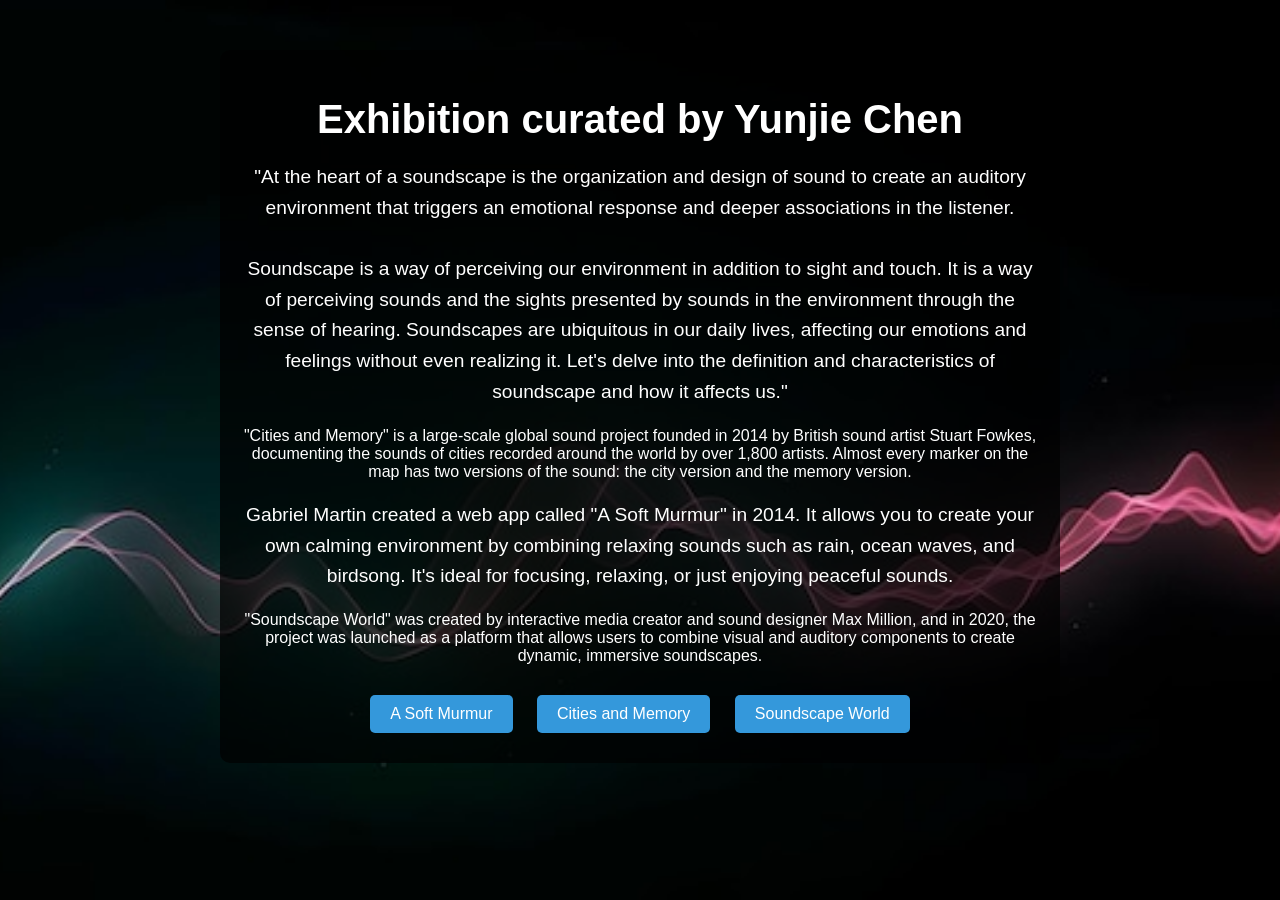
<file: exhibition/index.html>
<!DOCTYPE html>
<html lang="en">
<head>
    <meta charset="UTF-8">
    <meta name="viewport" content="width=device-width, initial-scale=1.0">
    <title>Exhibition by Yunjie Chen</title>
    <style>
        body {
            margin: 0;
            padding: 0;
            font-family: Arial, sans-serif;
            color: #fff;
            background: url('soundscape.jpeg') no-repeat center center fixed;
            background-size: cover;
            text-align: center;
        }
        .container {
            background-color: rgba(0, 0, 0, 0.7);
            padding: 20px;
            margin: 50px auto;
            max-width: 800px;
            border-radius: 10px;
        }
        h1 {
            font-size: 2.5rem;
            margin-bottom: 20px;
        }
        p {
            font-size: 1.2rem;
            line-height: 1.6;
        }
        .links {
            margin-top: 20px;
        }
        .links a {
            display: inline-block;
            margin: 10px;
            padding: 10px 20px;
            background-color: #3498db;
            color: #fff;
            text-decoration: none;
            border-radius: 5px;
            transition: background-color 0.3s;
        }
        .links a:hover {
            background-color: #2980b9;
        }
    </style>
</head>
<body>
    <div class="container">
        <h1>Exhibition curated by Yunjie Chen</h1>
        <p>
            "At the heart of a soundscape is the organization and design of sound to create an auditory environment that triggers an emotional response and deeper associations in the listener.
            <br><br>
            Soundscape is a way of perceiving our environment in addition to sight and touch. It is a way of perceiving sounds and the sights presented by sounds in the environment through the sense of hearing. Soundscapes are ubiquitous in our daily lives, affecting our emotions and feelings without even realizing it. Let's delve into the definition and characteristics of soundscape and how it affects us."
        </p>
        "Cities and Memory" is a large-scale global sound project founded in 2014 by British sound artist Stuart Fowkes, documenting the sounds of cities recorded around the world by over 1,800 artists. Almost every marker on the map has two versions of the sound: the city version and the memory version.
    </p>
    <p>
    Gabriel Martin created a web app called "A Soft Murmur" in 2014. It allows you to create your own calming environment by combining relaxing sounds such as rain, ocean waves, and birdsong. It's ideal for focusing, relaxing, or just enjoying peaceful sounds.
    </p>
    "Soundscape World" was created by interactive media creator and sound designer Max Million, and in 2020, the project was launched as a platform that allows users to combine visual and auditory components to create dynamic, immersive soundscapes.

        <div class="links">
            <a href="https://asoftmurmur.com/" target="_blank">A Soft Murmur</a>
            <a href="https://citiesandmemory.com/" target="_blank">Cities and Memory</a>
            <a href="https://soundscape.world/" target="_blank">Soundscape World</a>
        </div>
    </div>
</body>
</html>
</file>
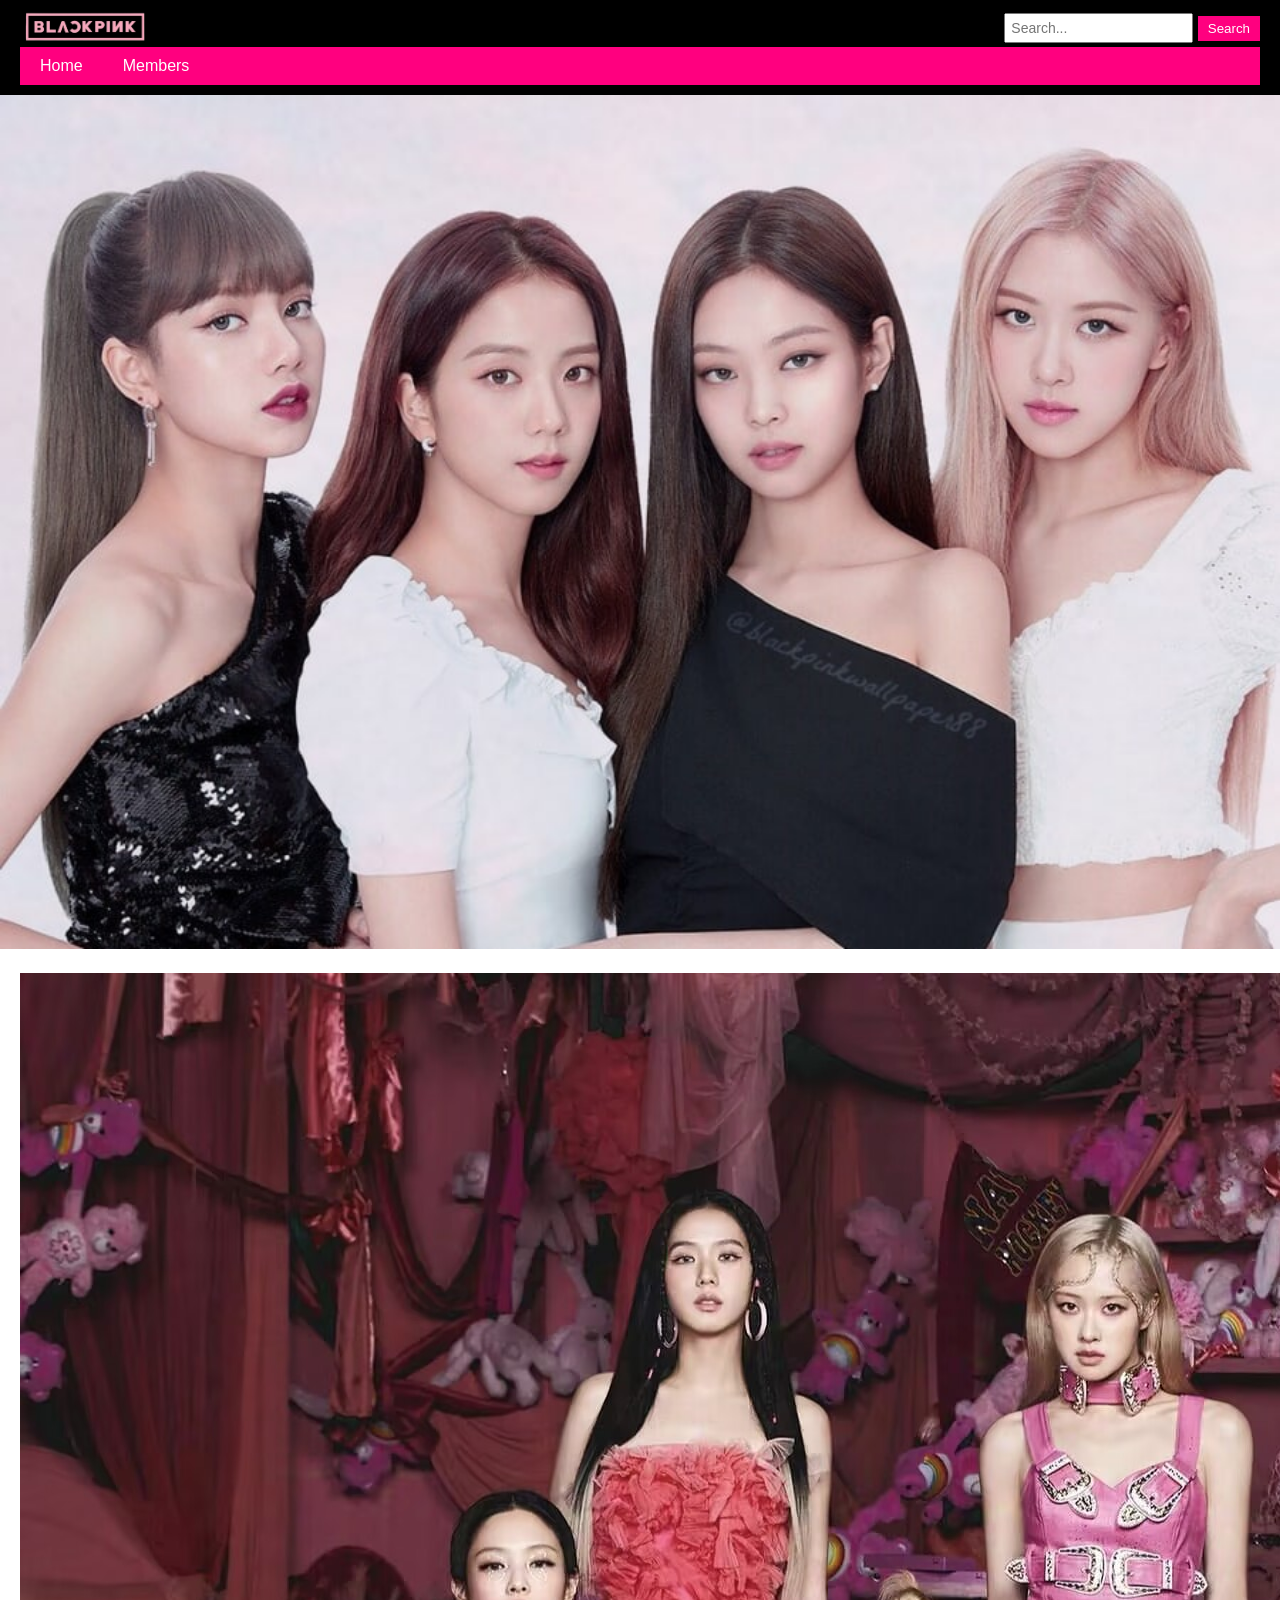
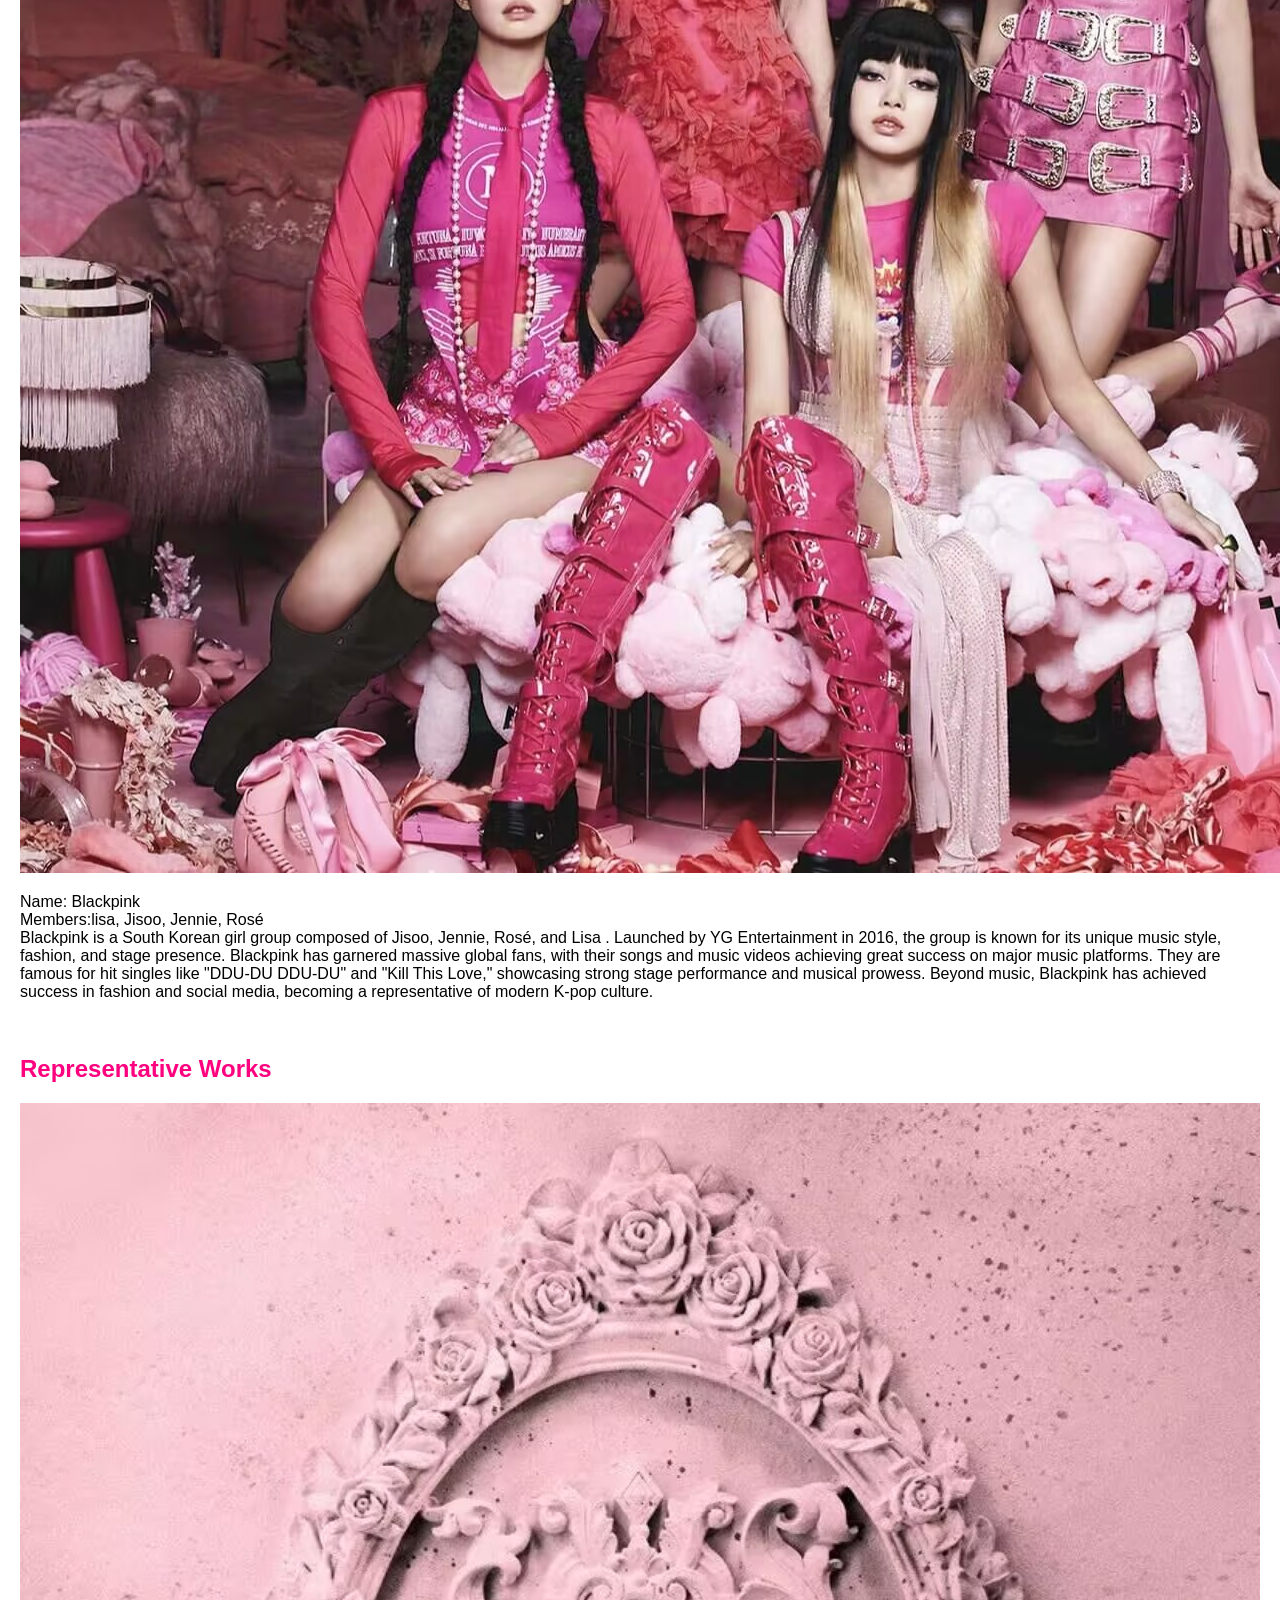
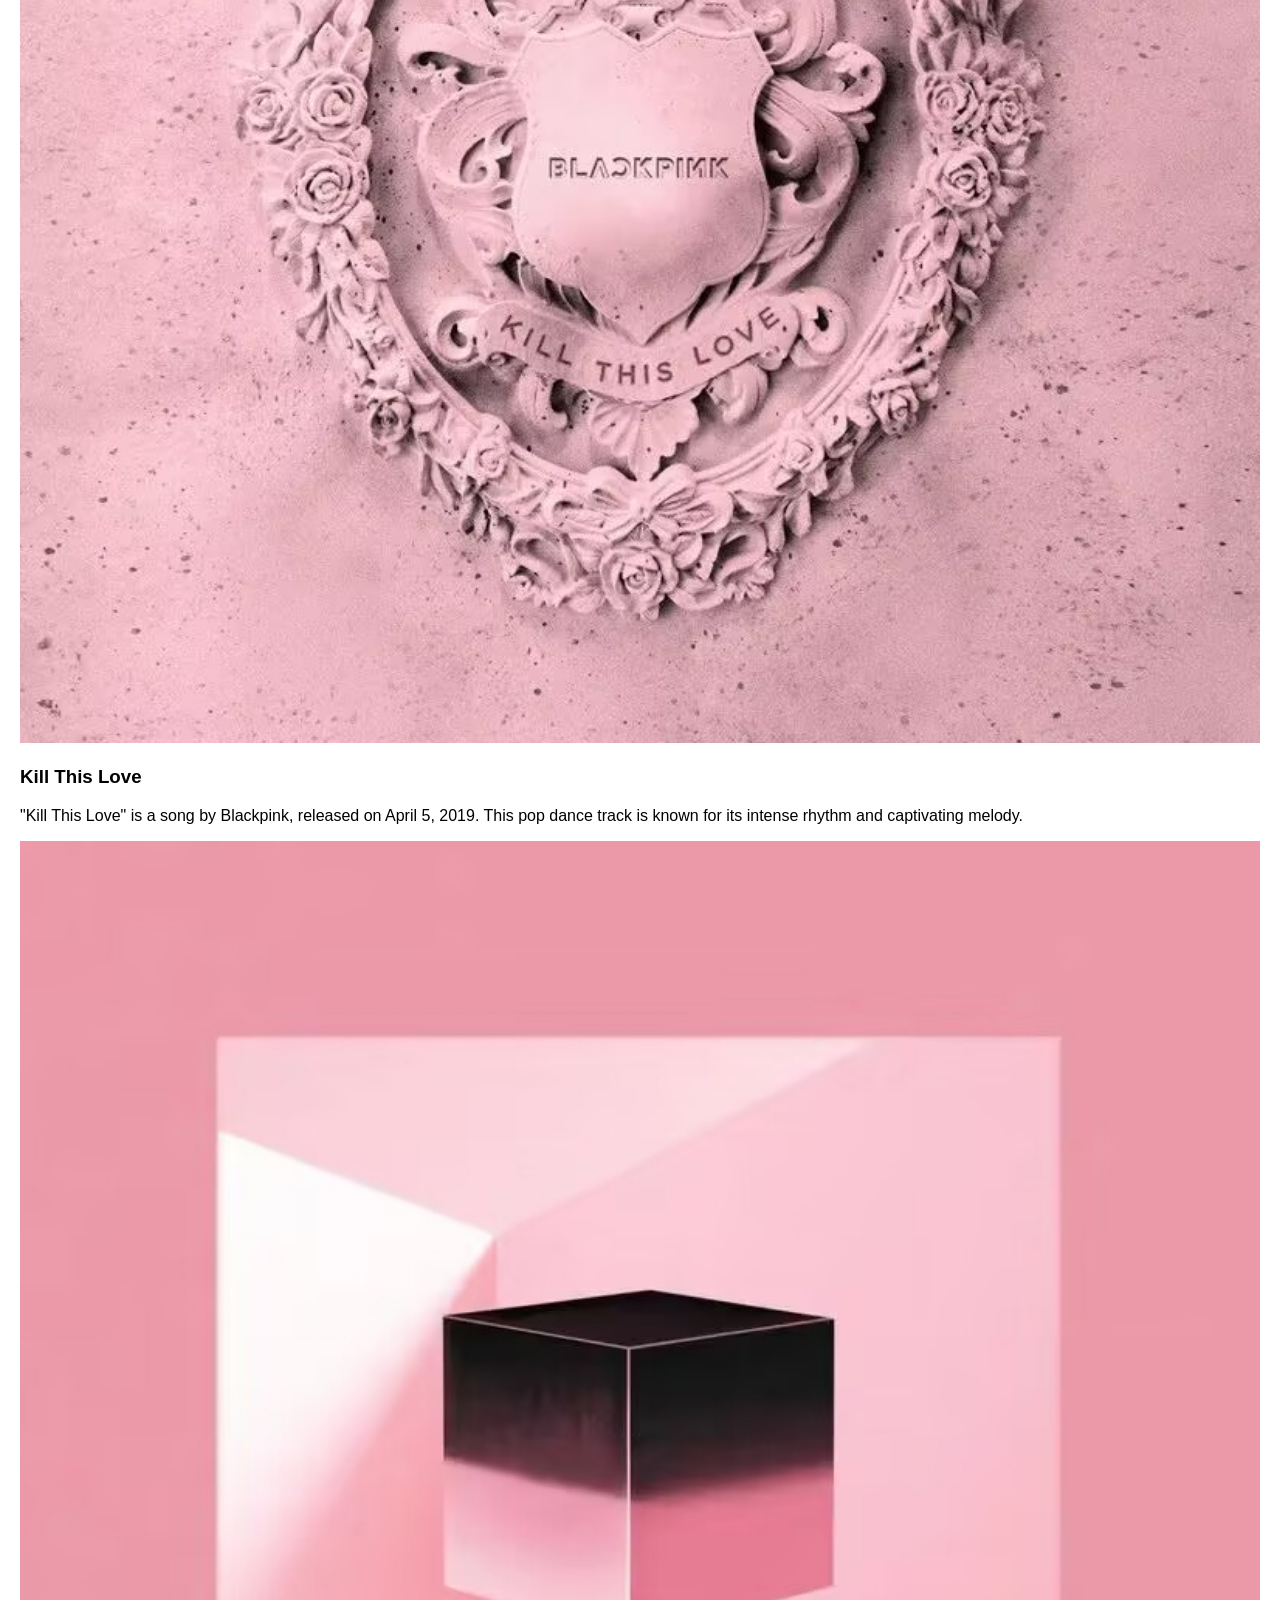
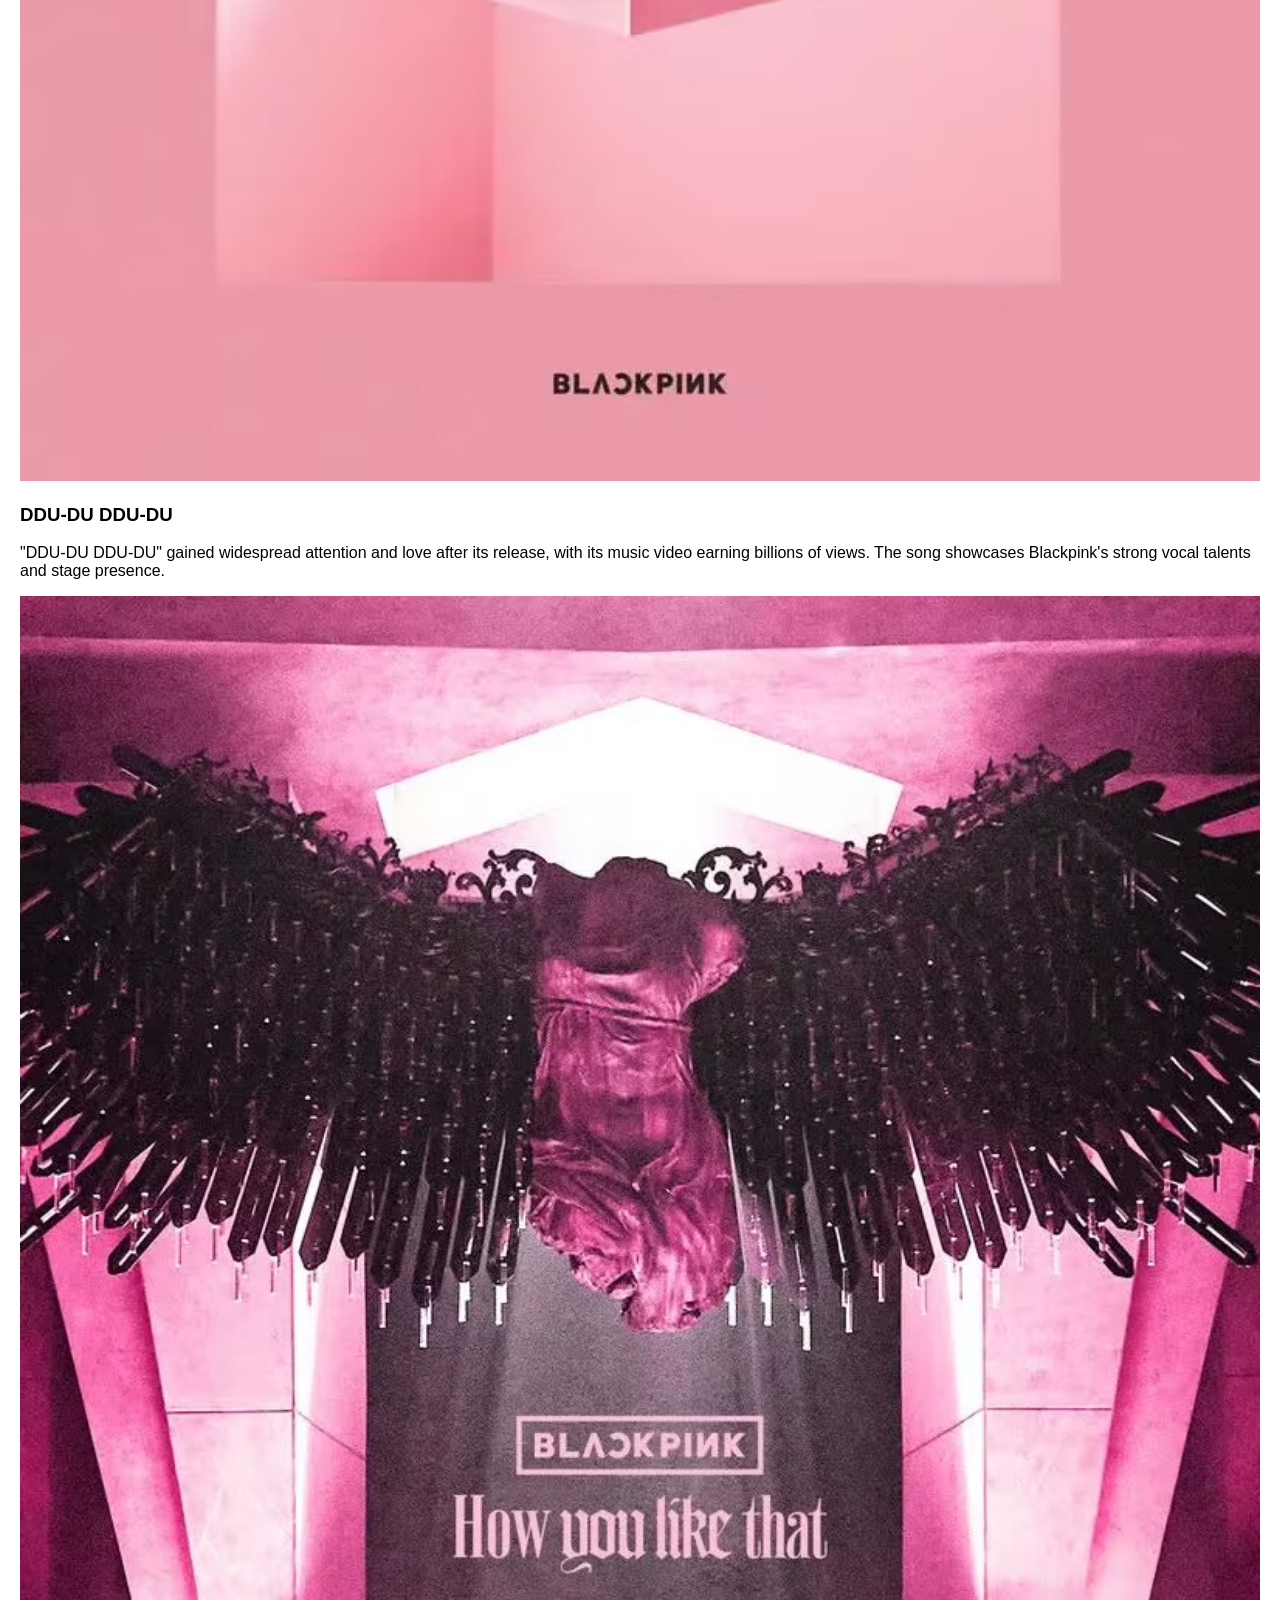
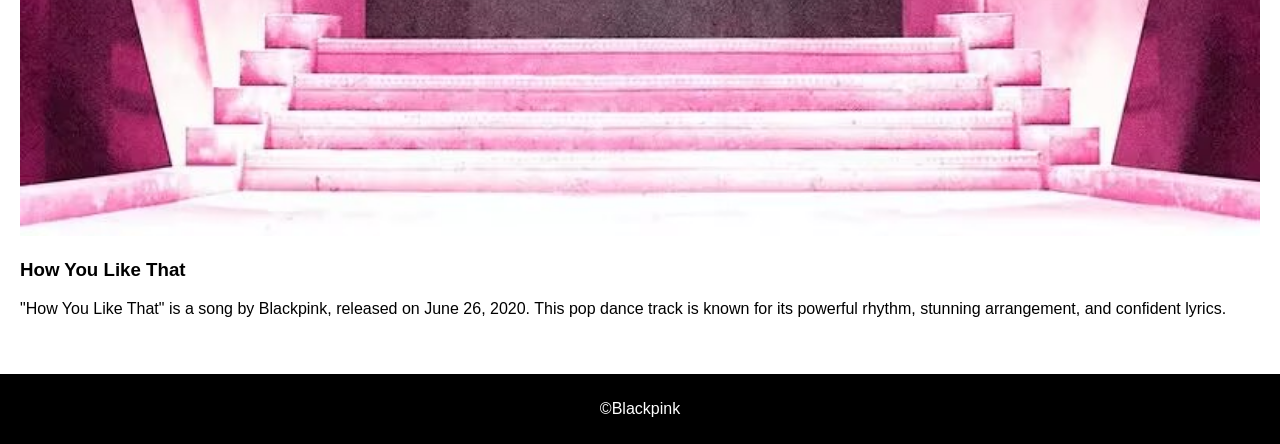
<file: final project/index.html>
<!DOCTYPE html>
<html lang="en">

<head>
  <meta charset="utf-8">
  <link href="final.css" rel="stylesheet" media="all" type="text/css" />
  <title>Blackpink</title>
</head>

<body>
  <header>
    <div class="top">
      <div class="logo"><img src="logo.png" width="130" /></div>
      <div class="search-box">
        <input type="text" placeholder="Search...">
        <button>Search</button>
      </div>
    </div>
    <div class="menu">
      <ul>
        <li><a href="index.html">Home</a></li>
        <li><a href="js.html">Members</a></li>
      </ul>
    </div>
  </header>
  <div class="banner"> <img src="b1.jpg" width="100%" /> </div>
  <div class="content">
    <div class="zy">
      <img src="z1.jpg" class="tp" />
      <div class="jian">
          <p>Name: Blackpink<br />
              Members:lisa, Jisoo, Jennie, Rosé<br />
              Blackpink is a South Korean girl group composed of Jisoo, Jennie, Rosé, and Lisa . Launched by YG Entertainment in 2016, the group is known for its unique music style, fashion, and stage presence. Blackpink has garnered massive global fans, with their songs and music videos achieving great success on major music platforms. They are famous for hit singles like "DDU-DU DDU-DU" and "Kill This Love," showcasing strong stage performance and musical prowess. Beyond music, Blackpink has achieved success in fashion and social media, becoming a representative of modern K-pop culture.
          </p>
      </div>
  </div>
    
    <br>
    <div class="jian">
      <h2>Representative Works</h2>
      <div class="box">
        <div class="index"> <img src="m1.jpg" width="100%" /> <span>
            <h3>Kill This Love</h3>
            <p>
              "Kill This Love" is a song by Blackpink, released on April 5, 2019. This pop dance track is known for its intense rhythm and captivating melody.
            </p>
          </span>
          <div class="clear"></div>
        </div>
        <div class="index"> <img src="m2.jpg" width="100%" /> <span>
            <h3> DDU-DU DDU-DU</h3>
            <p>"DDU-DU DDU-DU" gained widespread attention and love after its release, with its music video earning billions of views. The song showcases Blackpink's strong vocal talents and stage presence.</p>
          </span>
          <div class="clear"></div>
        </div>
        <div class="index"> <img src="m3.jpg" width="100%" /> <span>
            <h3>How You Like That</h3>
            <p>"How You Like That" is a song by Blackpink, released on June 26, 2020. This pop dance track is known for its powerful rhythm, stunning arrangement, and confident lyrics.</p>
          </span>
          <div class="clear"></div>
        </div>
        <div class="clear"></div>
      </div>
    </div>
    <div class="clear"></div>
  </div>
  <div class="end">
    <p>&copy;Blackpink</p>
  </div>
</body>

</html>
</file>
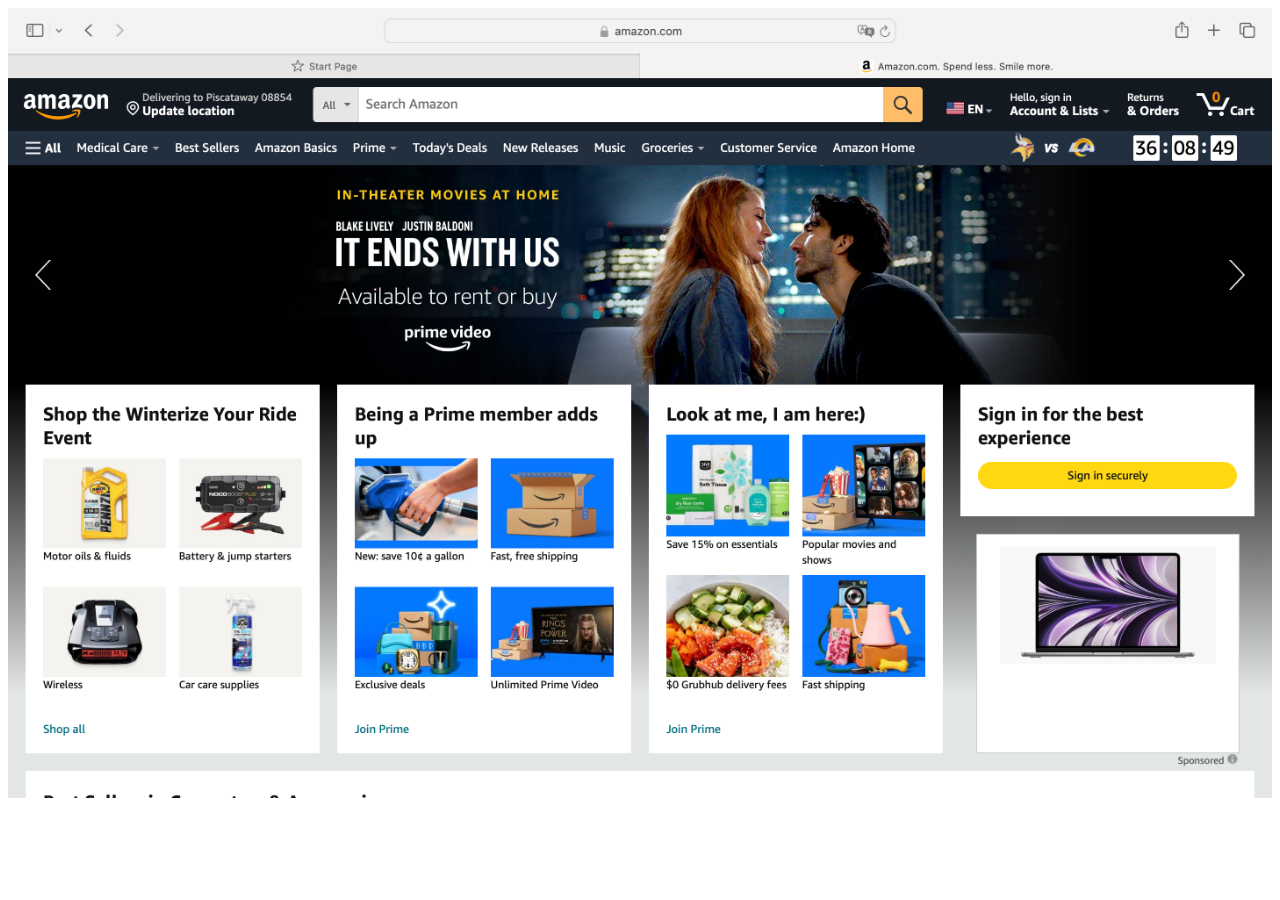
<file: hack/index.html>
<!DOCTYPE html>
<html lang="en">
<head>
  <meta charset="UTF-8">
  <title>Homepage hack assignment</title>
  <meta name="viewport" content="width=device-width,initial-scale=1">
</head>
<body>
<img src="Screenshot.png"alt="amazon homepage" style="width:100%;" 
</body>
</html>
</file>
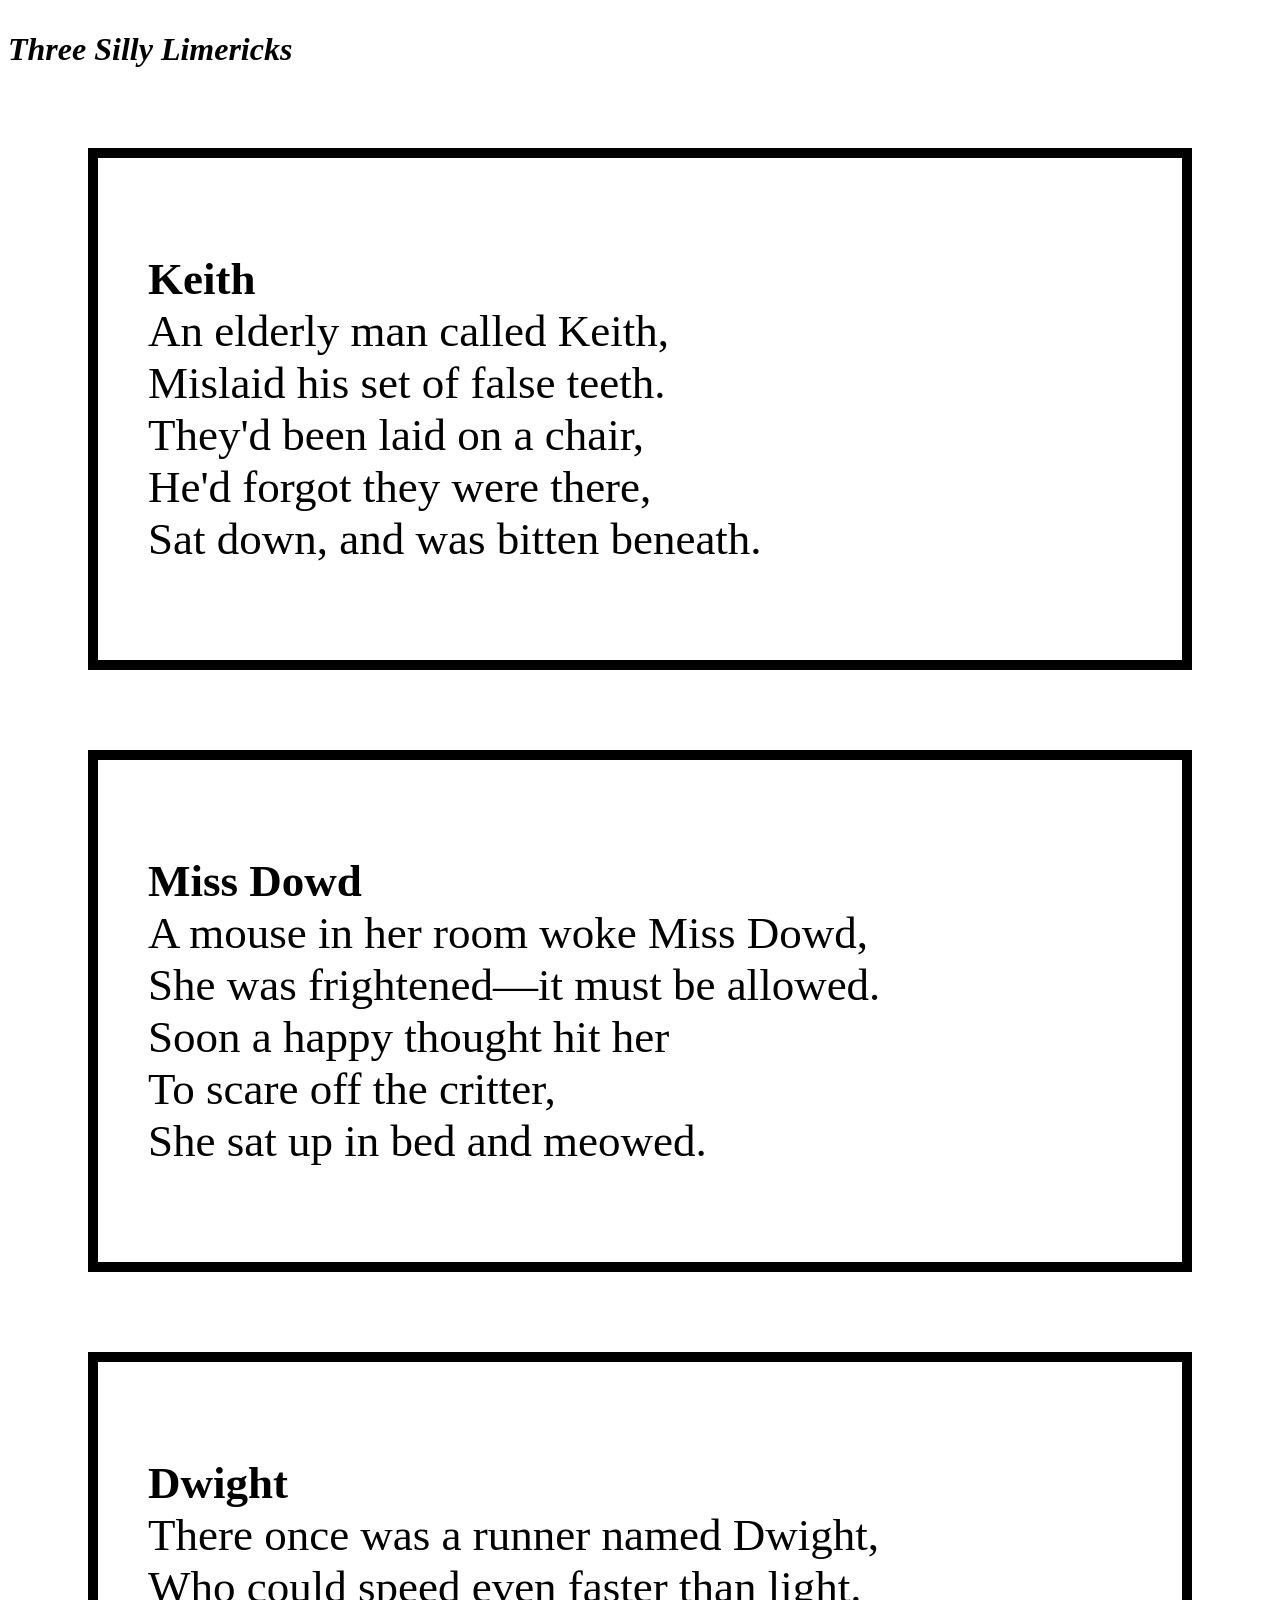
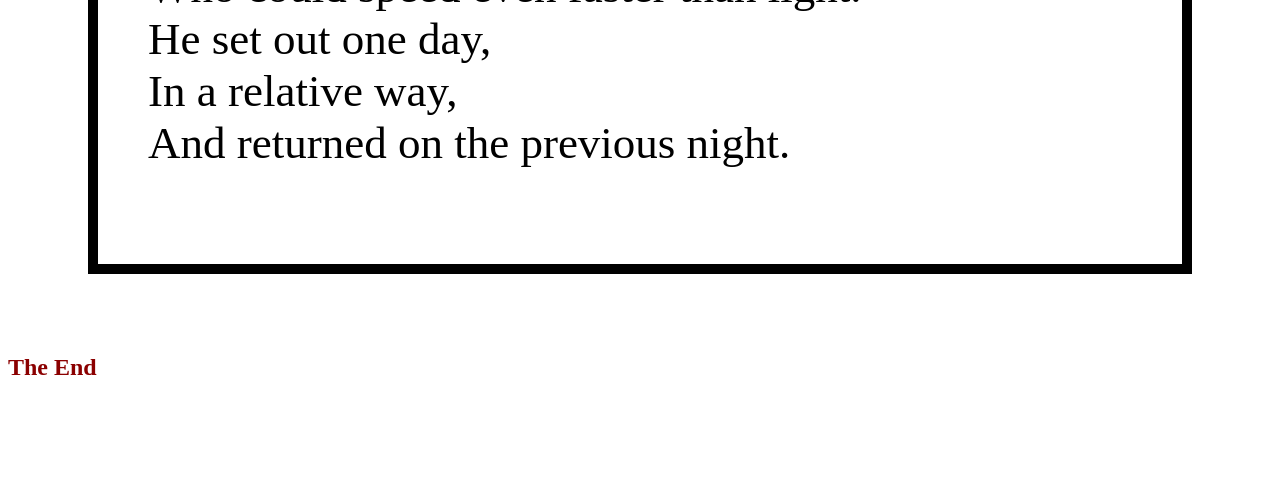
<file: limericks/index.html>
<!DOCTYPE html>
<html lang="en">
<head>
  <meta charset="UTF-8">
  <title>Limericks Exercise</title>
  <meta name="viewport" content="width=device-width,initial-scale=1">
  <link rel="stylesheet" href="css/style.css">
</head>
<body>
    <h1>Three Silly Limericks</h1>    
    <div>
        <p><span class="title">Keith</span><br>
        An elderly man called Keith,<br>
        Mislaid his set of false teeth.<br>
        They'd been laid on a chair,<br>
        He'd forgot they were there,<br>
        Sat down, and was bitten beneath.</p>
    </div>
    <div>
        <p><span class="title">Miss Dowd</span><br>
        A mouse in her room woke Miss Dowd,<br>
        She was frightened—it must be allowed.<br>
        Soon a happy thought hit her<br>
        To scare off the critter,<br>
        She sat up in bed and meowed.</p>
    </div>
    <div>
        <p><span class="title">Dwight</span><br>
        There once was a runner named Dwight,<br>
        Who could speed even faster than light.<br>
        He set out one day,<br>
        In a relative way,<br>
        And returned on the previous night.</p>
    </div>
    <h2 id="theend">The End</h2>
    <br>
    <br>
    <br>
    <br>
</body>
</html>
</file>
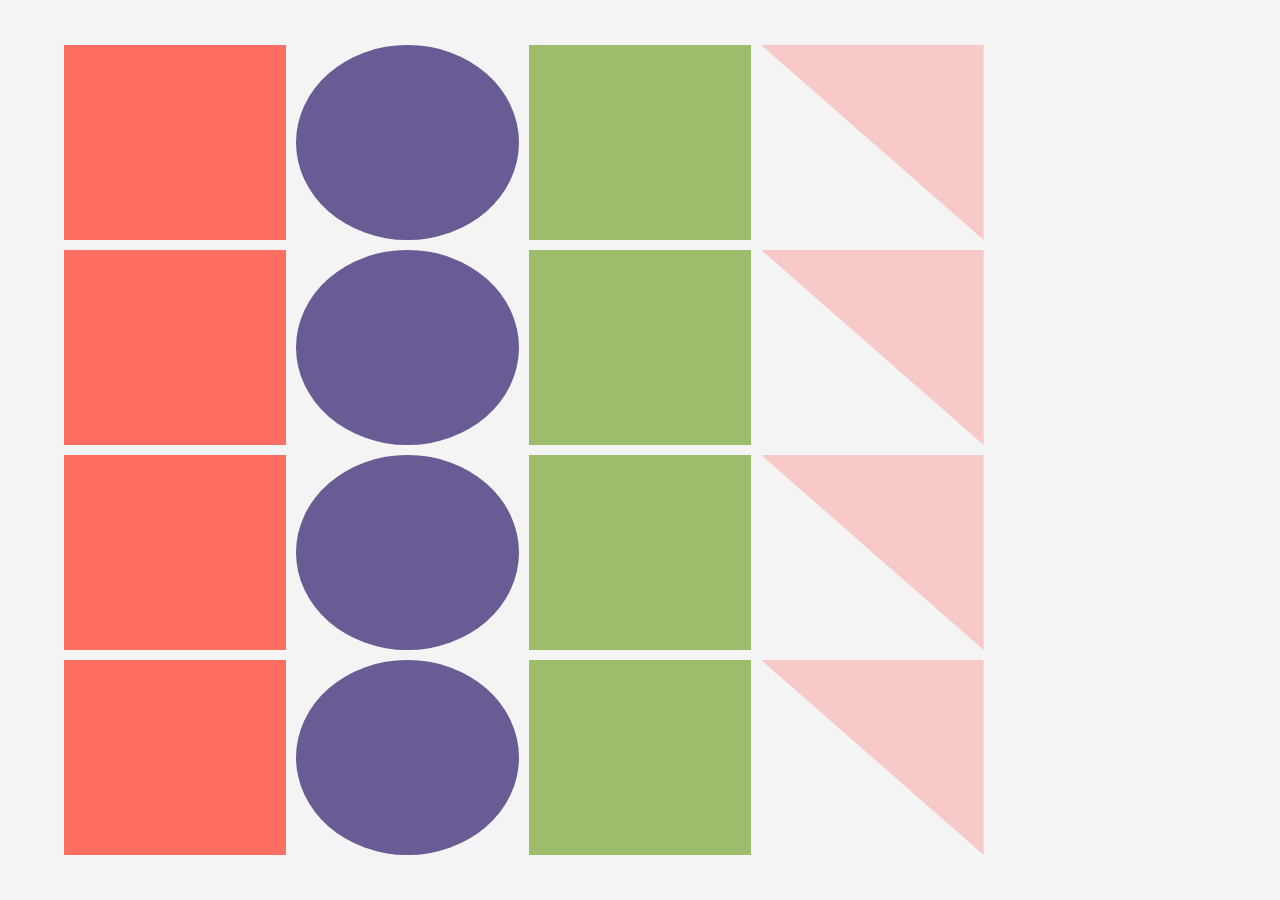
<file: quilt/index.html>
<!DOCTYPE html>
<html lang="en">
<head>
    <meta charset="UTF-8">
    <meta name="viewport" content="width=device-width, initial-scale=1.0">
    <title>Geometric Pattern</title>
    <style>
        * {
            margin: 0;
            padding: 0;
            box-sizing: border-box;
        }
        body {
            display: grid;
            height: 100vh;
            width: 100vw;
            place-items: center;
            background-color: #f4f4f4;
        }
        .pattern {
            display: grid;
            grid-template-columns: repeat(5, 1fr);
            grid-template-rows: repeat(4, 1fr);
            height: 90vh;
            width: 90vw;
            gap: 10px;
        }
        .div1 {
            background: #ff6f61;
        }
        .div2 {
            background: #6b5b95;
            border-radius: 50%;
        }
        .div3 {
            background: #88b04b;
            opacity: 0.8;
        }
        .div4 {
            background: #f7cac9;
            clip-path: polygon(0 0, 100% 0, 100% 100%);
        }
        .div5 {
            background: url('https://via.placeholder.com/150') center/cover;
        }
    </style>
</head>
<body>
    <div class="pattern">
        <div class="div1"></div>
        <div class="div2"></div>
        <div class="div3"></div>
        <div class="div4"></div>
        <div class="div5"></div>
        <div class="div1"></div>
        <div class="div2"></div>
        <div class="div3"></div>
        <div class="div4"></div>
        <div class="div5"></div>
        <div class="div1"></div>
        <div class="div2"></div>
        <div class="div3"></div>
        <div class="div4"></div>
        <div class="div5"></div>
        <div class="div1"></div>
        <div class="div2"></div>
        <div class="div3"></div>
        <div class="div4"></div>
        <div class="div5"></div>
    </div>
</body>
</html>
</file>
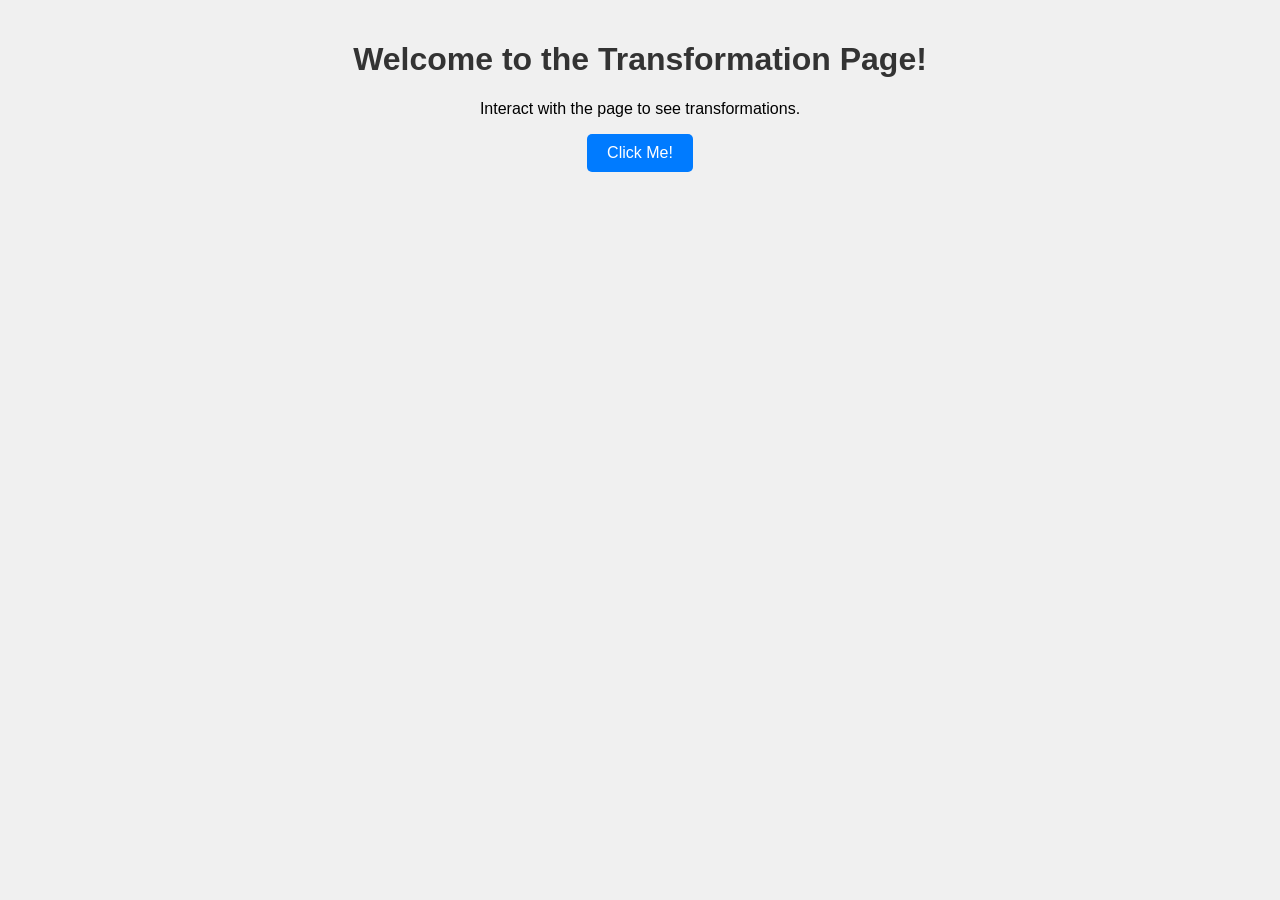
<file: transformation/index.html>
<!DOCTYPE html>
<html lang="en">
<head>
  <meta charset="UTF-8">
  <meta name="viewport" content="width=device-width, initial-scale=1.0">
  <title>Transformation Interaction</title>

  <link rel="stylesheet" href="css/style.css">
</head>
<body>
  <h1>Welcome to the Transformation Page!</h1>
  <p>Interact with the page to see transformations.</p>
  <button id="transform-btn">Click Me!</button>
  
  <script src="https://code.jquery.com/jquery-3.6.0.min.js"></script>

  <script src="js/script.js"></script>
</body>
</html>
</file>
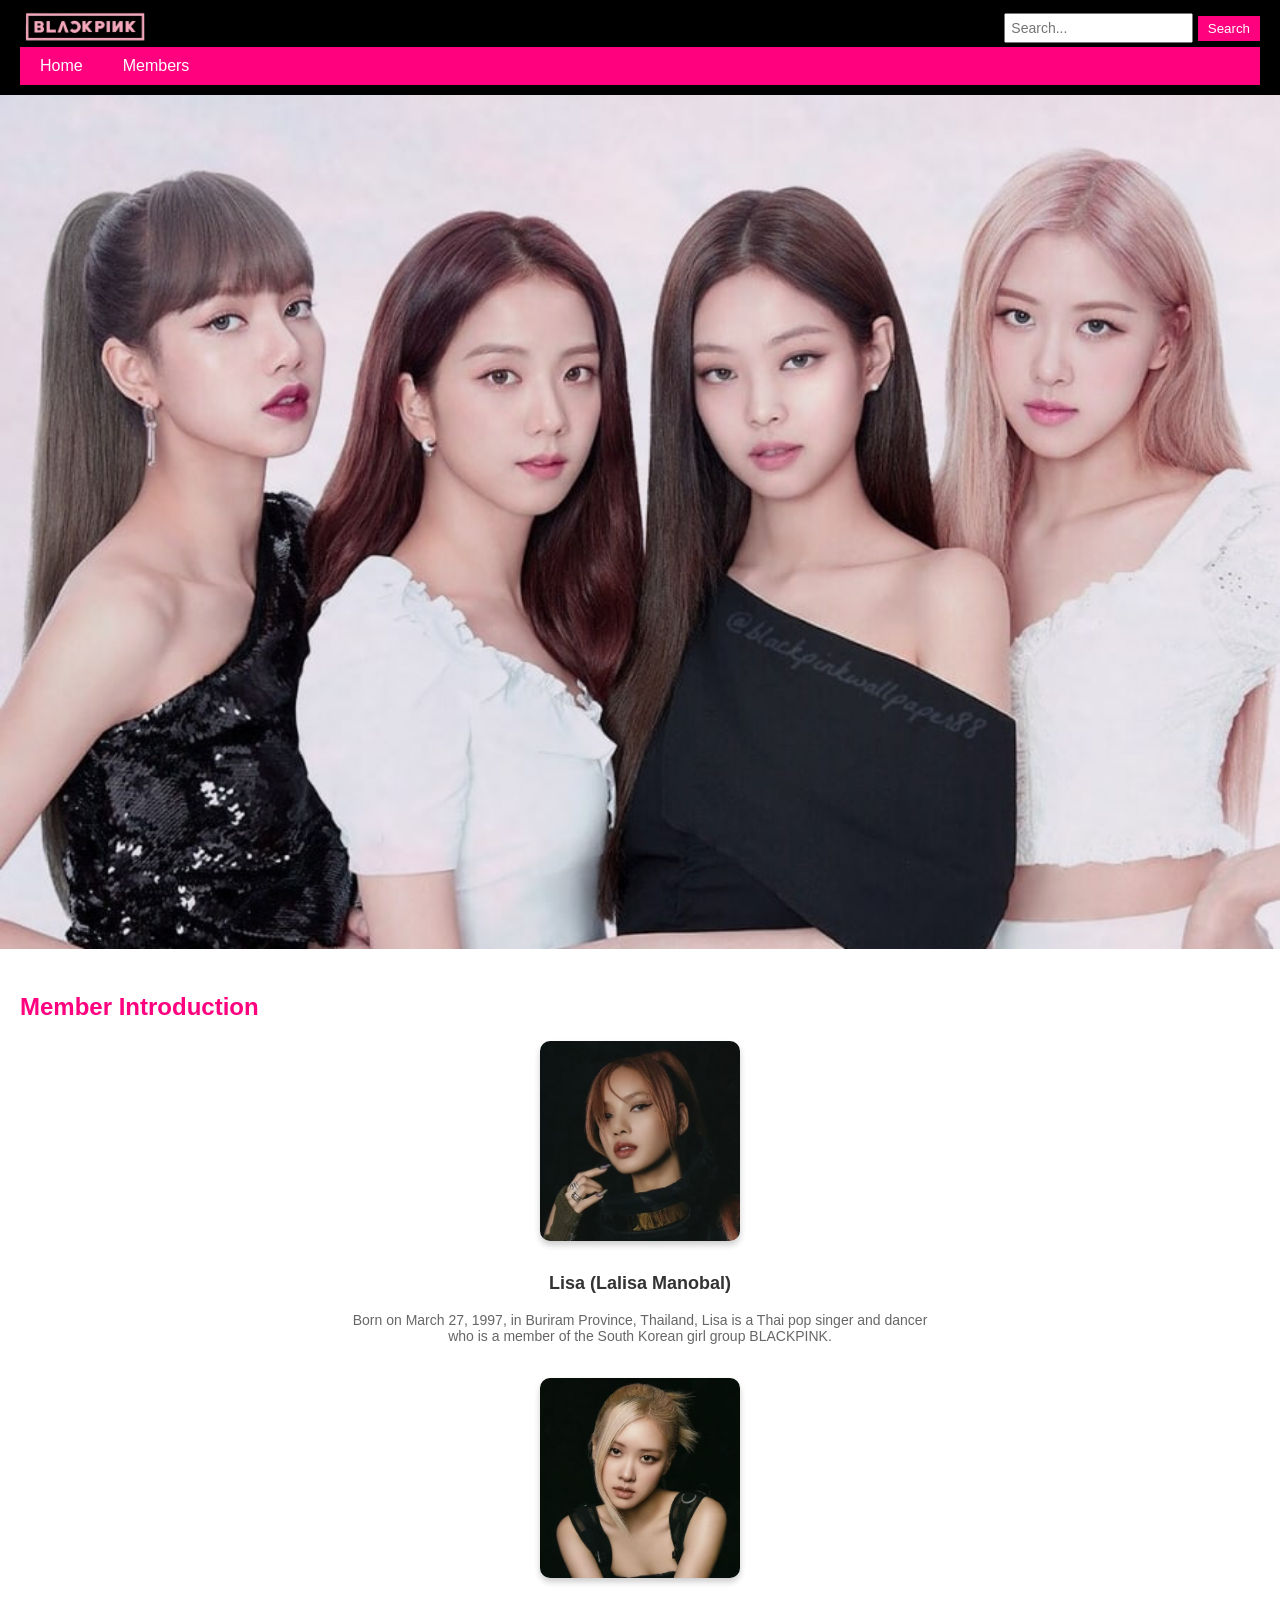
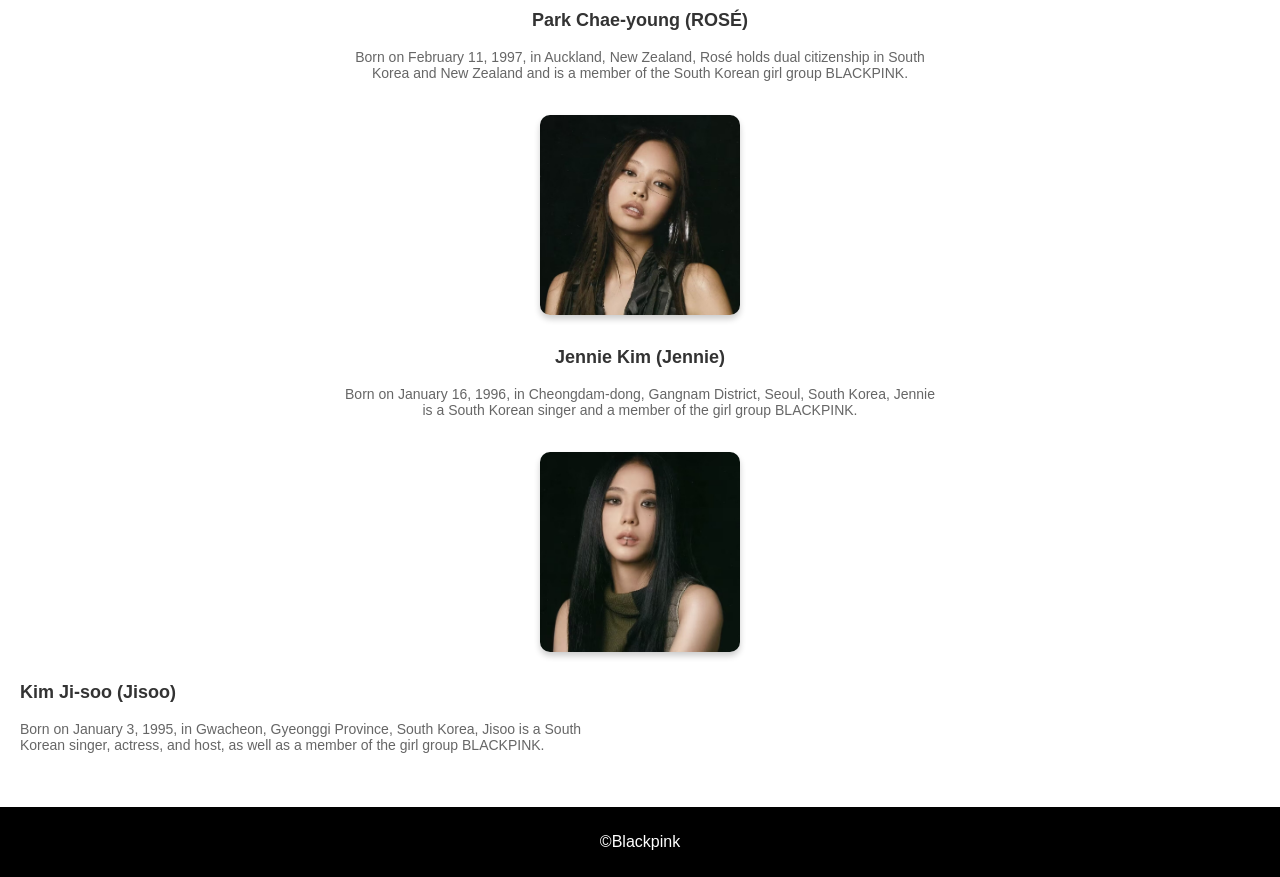
<file: final project/js.html>
<!DOCTYPE html>
<html lang="en">

<head>
  <meta charset="utf-8">
  <link href="final.css" rel="stylesheet" media="all" type="text/css" />
  <title>Blackpink</title>
</head>

<body>
  <header>
    <div class="top">
      <div class="logo"><img src="logo.png" width="130" /></div>
      <div class="search-box">
        <input type="text" placeholder="Search...">
        <button>Search</button>
      </div>
    </div>
    <div class="menu">
      <ul>
        <li><a href="index.html">Home</a></li>
        <li><a href="js.html">Members</a></li>
      </ul>
    </div>
  </header>
  <div class="banner"> <img src="b1.jpg" width="100%" /> </div>
  <div class="content">
    <div class="jian">
      <h2>Member Introduction</h2>
      <div class="zt">
        <div class="js">
          <div class="jt">
            <img src="r1.jpg" >
          </div>
          <div class="bt">
            <h3>Lisa (Lalisa Manobal)</h3>
            <p>Born on March 27, 1997, in Buriram Province, Thailand, Lisa is a Thai pop singer and dancer who is a member of the South Korean girl group BLACKPINK.</p>
          </div>
        </div>
        <div class="js">
          <div class="jt">
            <img src="r2.jpg">
          </div>
          <div class="bt">
            <h3>Park Chae-young (ROSÉ)</h3>
            <p>Born on February 11, 1997, in Auckland, New Zealand, Rosé holds dual citizenship in South Korea and New Zealand and is a member of the South Korean girl group BLACKPINK.</p>
          </div>
        </div>
        <div class="js">
          <div class="jt">
            <img src="r3.jpg" >
          </div>
          <div class="bt">
            <h3>Jennie Kim (Jennie)</h3>
            <p>Born on January 16, 1996, in Cheongdam-dong, Gangnam District, Seoul, South Korea, Jennie is a South Korean singer and a member of the girl group BLACKPINK.</p>
          </div>
        </div>
        <div class="js">
            <img src="r4.jpg" >
          </div>
          <div class="bt">
            <h3>Kim Ji-soo (Jisoo)</h3>
            <p>Born on January 3, 1995, in Gwacheon, Gyeonggi Province, South Korea, Jisoo is a South Korean singer, actress, and host, as well as a member of the girl group BLACKPINK.</p>
          </div>
        </div>
      </div>
    </div>


    <div class="clear"></div>
  </div>
  <div class="end">
    <p>&copy;Blackpink</p>
  </div>
</body>

</html>
</file>
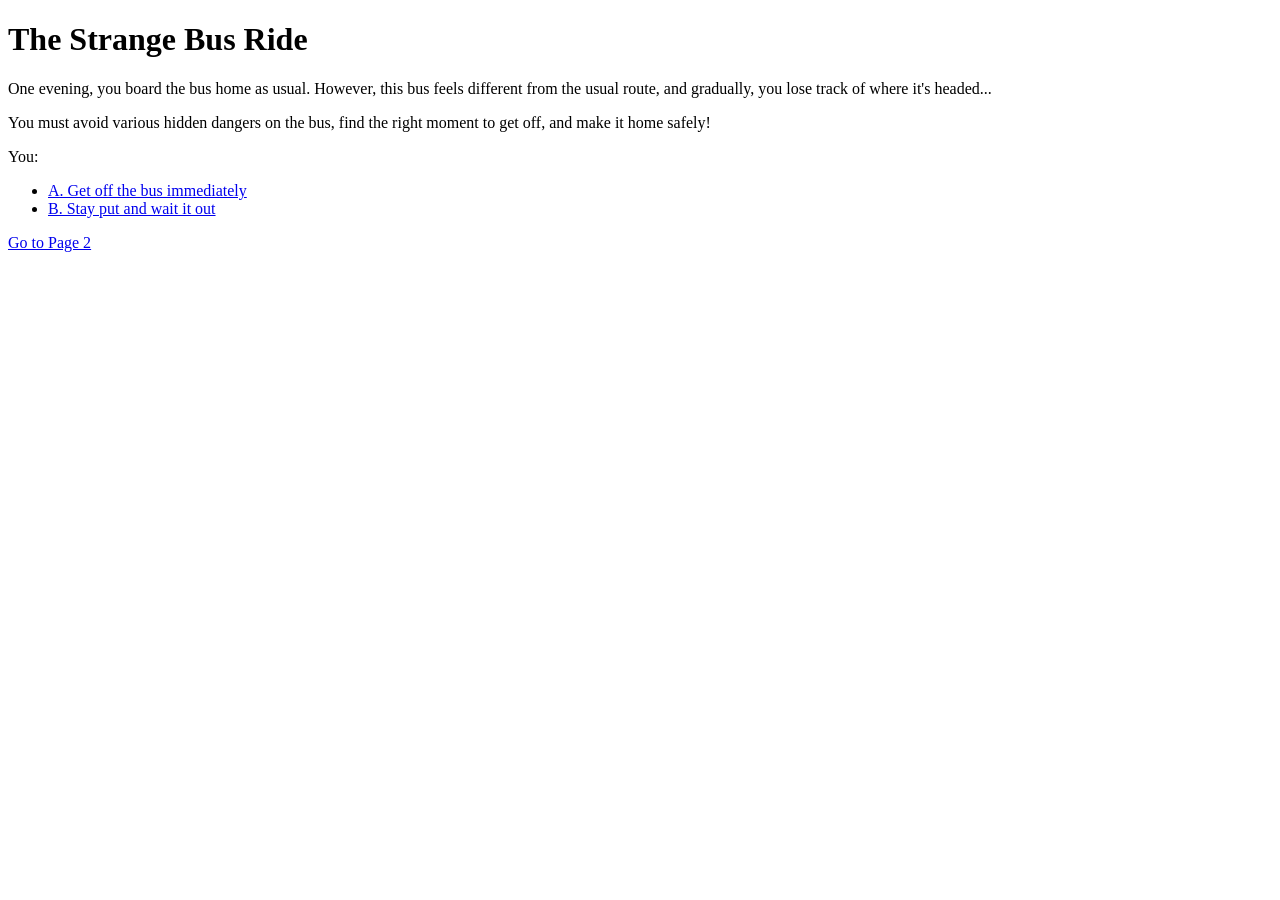
<file: Hypertext narrative/hypertext.html>
<!-- Page 1 -->
<!DOCTYPE html>
<html>
<head>
    <title>Page 1</title>
</head>
<body>
    <h1>The Strange Bus Ride</h1>
    <p>One evening, you board the bus home as usual. However, this bus feels different from the usual route, and gradually, you lose track of where it's headed...</p>
    <p>You must avoid various hidden dangers on the bus, find the right moment to get off, and make it home safely!</p>
    <p>You: </p>
    <ul>
        <li><a href="page2.html">A. Get off the bus immediately</a></li>
        <li><a href="page3.html">B. Stay put and wait it out</a></li>
    </ul>
    <p><a href="page2.html">Go to Page 2</a></p>
</body>
</html>
</file>
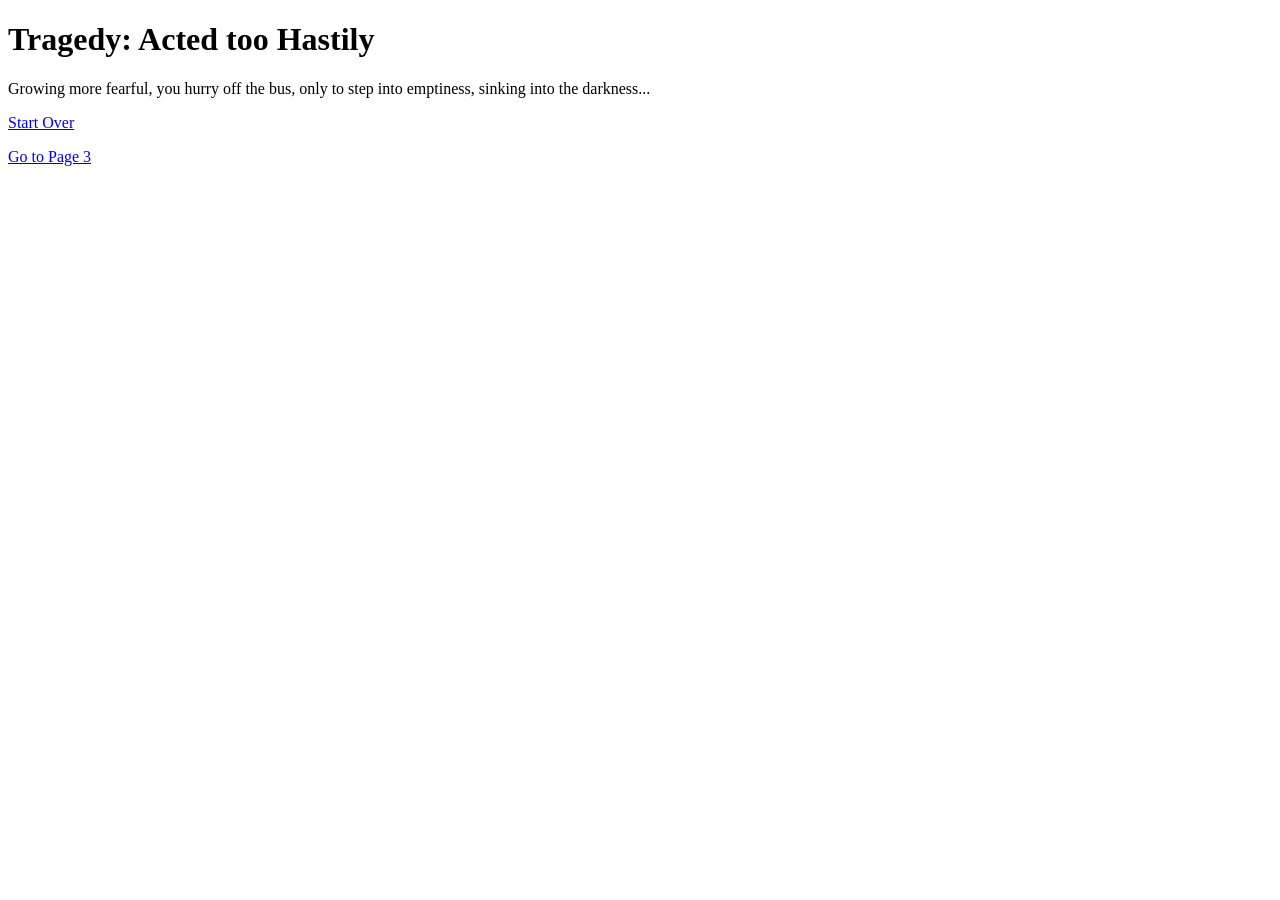
<file: Hypertext narrative/page2.html>
<!-- Page 2 -->
<!DOCTYPE html>
<html>
<head>
    <title>Page 2</title>
</head>
<body>
    <h1>Tragedy: Acted too Hastily</h1>
    <p>Growing more fearful, you hurry off the bus, only to step into emptiness, sinking into the darkness...</p>
    <p><a href="hypertext.html">Start Over</a></p>
    <p><a href="page3.html">Go to Page 3</a></p>
</body>
</html>
</file>
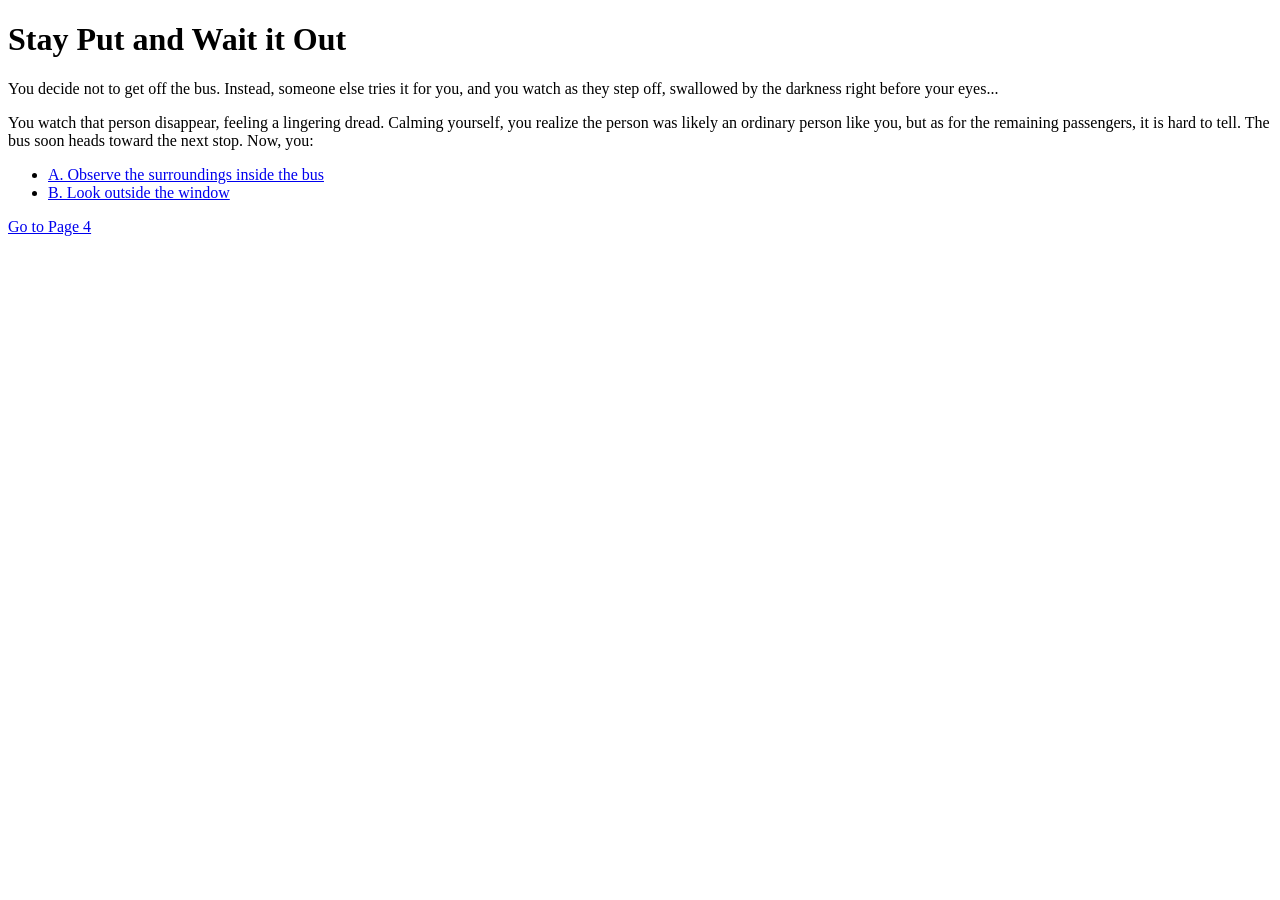
<file: Hypertext narrative/page3.html>
<!-- Page 3 -->
<!DOCTYPE html>
<html>
<head>
    <title>Page 3</title>
</head>
<body>
    <h1>Stay Put and Wait it Out</h1>
    <p>You decide not to get off the bus. Instead, someone else tries it for you, and you watch as they step off, swallowed by the darkness right before your eyes...</p>
    <p>You watch that person disappear, feeling a lingering dread. Calming yourself, you realize the person was likely an ordinary person like you, but as for the remaining passengers, it is hard to tell. The bus soon heads toward the next stop. Now, you:</p>
    <ul>
        <li><a href="page4.html">A. Observe the surroundings inside the bus</a></li>
        <li><a href="page5.html">B. Look outside the window</a></li>
    </ul>
    <p><a href="page4.html">Go to Page 4</a></p>
</body>
</html>
</file>
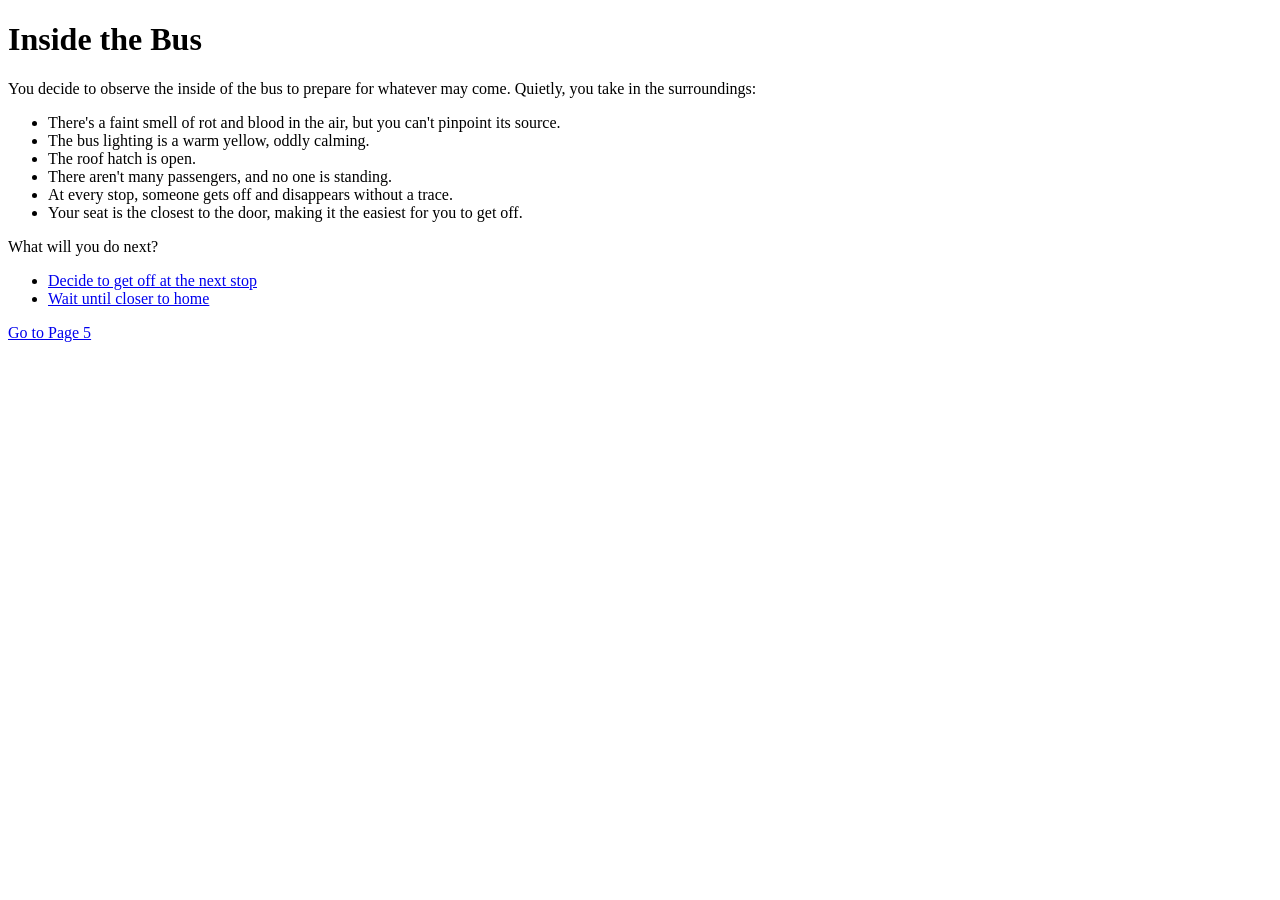
<file: Hypertext narrative/page4.html>
<!-- Page 4 -->
<!DOCTYPE html>
<html>
<head>
    <title>Page 4</title>
</head>
<body>
    <h1>Inside the Bus</h1>
    <p>You decide to observe the inside of the bus to prepare for whatever may come. Quietly, you take in the surroundings:</p>
    <ul>
        <li>There's a faint smell of rot and blood in the air, but you can't pinpoint its source.</li>
        <li>The bus lighting is a warm yellow, oddly calming.</li>
        <li>The roof hatch is open.</li>
        <li>There aren't many passengers, and no one is standing.</li>
        <li>At every stop, someone gets off and disappears without a trace.</li>
        <li>Your seat is the closest to the door, making it the easiest for you to get off.</li>
    </ul>
    <p>What will you do next?</p>
    <ul>
        <li><a href="page6.html">Decide to get off at the next stop</a></li>
        <li><a href="page7.html">Wait until closer to home</a></li>
    </ul>
    <p><a href="page5.html">Go to Page 5</a></p>
</body>
</html>
</file>
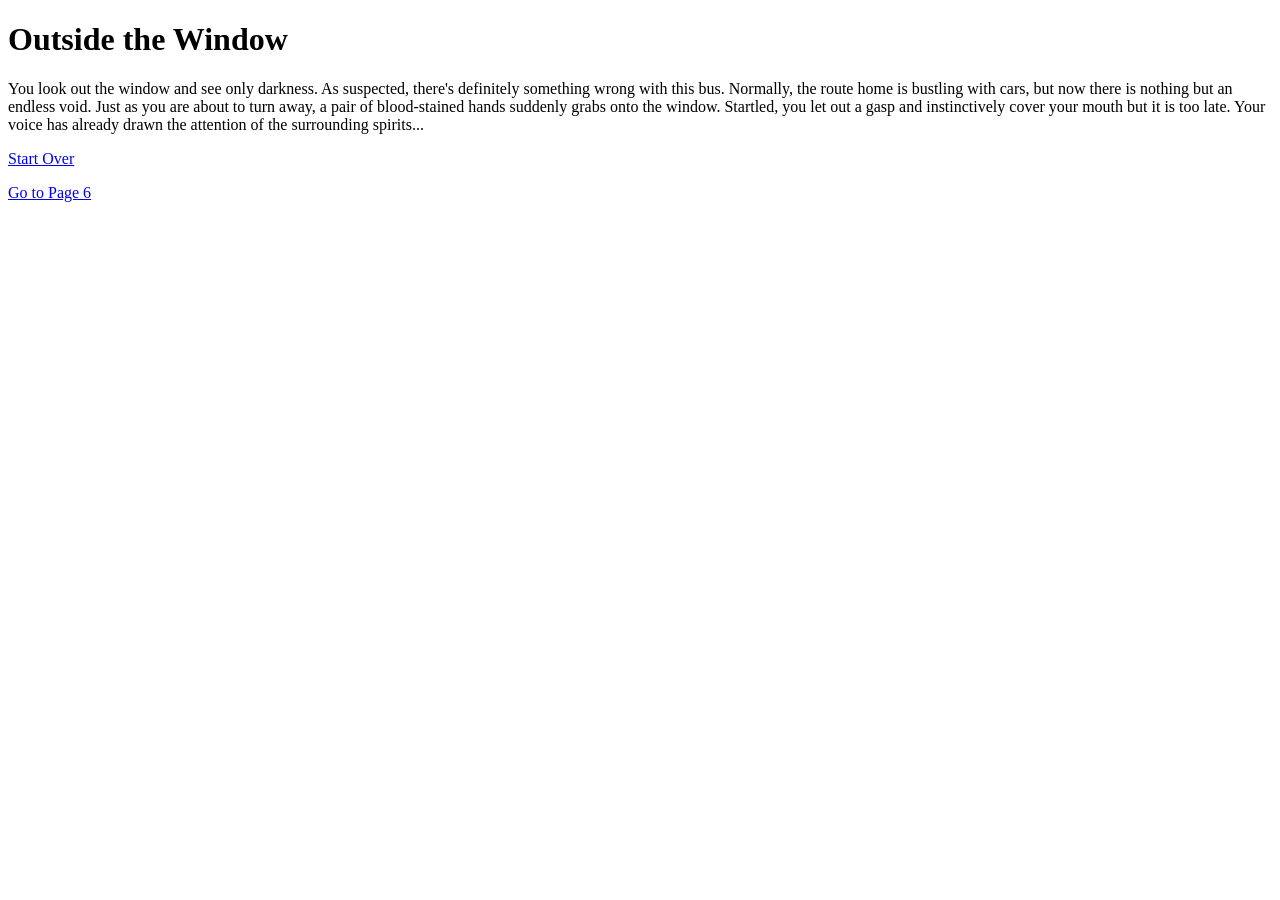
<file: Hypertext narrative/page5.html>
<!-- Page 5 -->
<!DOCTYPE html>
<html>
<head>
    <title>Page 5</title>
</head>
<body>
    <h1>Outside the Window</h1>
    <p>You look out the window and see only darkness. As suspected, there's definitely something wrong with this bus. Normally, the route home is bustling with cars, but now there is nothing but an endless void. Just as you are about to turn away, a pair of blood-stained hands suddenly grabs onto the window. Startled, you let out a gasp and instinctively cover your mouth but it is too late. Your voice has already drawn the attention of the surrounding spirits...</p>
    <p><a href="hypertext.html">Start Over</a></p>
    <p><a href="page6.html">Go to Page 6</a></p>
</body>
</html>
</file>
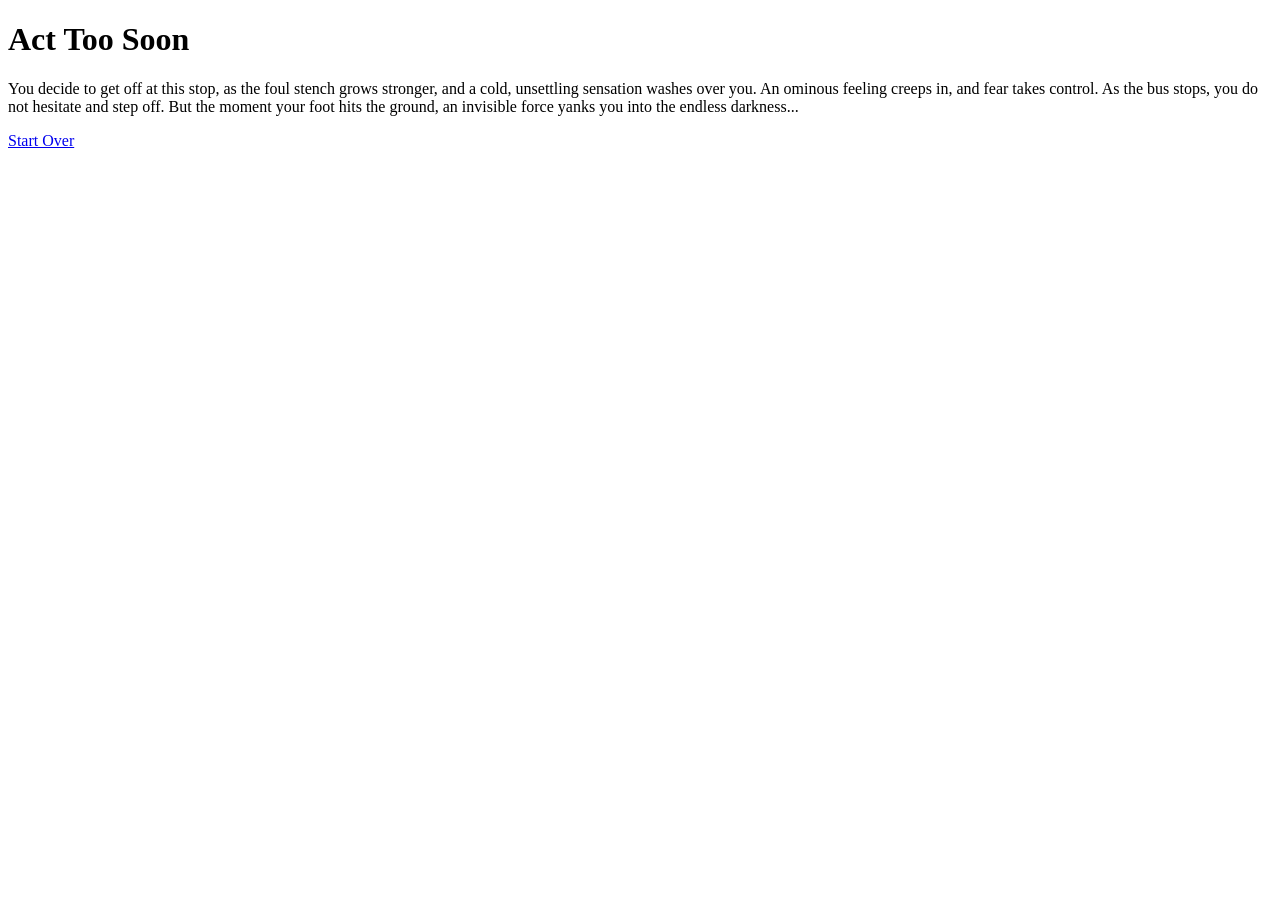
<file: Hypertext narrative/page6.html>
<!-- Page 6 -->
<!DOCTYPE html>
<html>
<head>
    <title>Page 6</title>
</head>
<body>
    <h1>Act Too Soon</h1>
    <p>You decide to get off at this stop, as the foul stench grows stronger, and a cold, unsettling sensation washes over you. An ominous feeling creeps in, and fear takes control. As the bus stops, you do not hesitate and step off. But the moment your foot hits the ground, an invisible force yanks you into the endless darkness...</p>
    <p><a href="hypertext.html">Start Over</a></p>
</body>
</html>
</file>
<file: final project/final.css>
/* General styling */
body {
    font-family: Arial, sans-serif;
    margin: 0;
    padding: 0;
  }
  
  /* Header styles */
  header {
    background-color: #000;
    color: #fff;
    padding: 10px 20px;
  }
  
  .top {
    display: flex;
    justify-content: space-between;
    align-items: center;
  }
  
  .logo img {
    width: 130px;
  }
  
  .search-box input {
    padding: 5px;
    font-size: 14px;
  }
  
  .search-box button {
    padding: 5px 10px;
    background-color: #ff007f;
    color: #fff;
    border: none;
    cursor: pointer;
  }
  
  /* Menu styles */
  .menu ul {
    list-style: none;
    margin: 0;
    padding: 0;
    display: flex;
    background-color: #ff007f;
  }
  
  .menu ul li {
    margin: 0;
  }
  
  .menu ul li a {
    display: block;
    padding: 10px 20px;
    color: #fff;
    text-decoration: none;
  }
  
  .menu ul li a:hover {
    background-color: #ff66a1;
  }
  
  /* Banner styles */
  .banner img {
    width: 100%;
    height: auto;
  }
  
  /* Content styling */
  .content {
    padding: 20px;
  }
  
  .jian h2, .representative-works h2 {
    color: #ff007f;
    margin-bottom: 20px;
  }
  
  .js, .work {
    margin-bottom: 20px;
    display: flex;
    flex-direction: column;
    align-items: center;
    text-align: center;
  }
  
  .js img, .work img {
    width: 200px; /* Adjusted smaller size for home page images */
    height: auto;
    border-radius: 10px;
    box-shadow: 0 4px 6px rgba(0, 0, 0, 0.2);
    margin-bottom: 10px;
  }
  
  .bt h3, .work h3 {
    font-size: 18px;
    color: #333;
  }
  
  .bt p {
    font-size: 14px;
    color: #666;
    max-width: 600px;
  }
  
  /* Footer styles */
  .end {
    background-color: #000;
    color: #fff;
    text-align: center;
    padding: 10px;
    margin-top: 20px;
  }
</file>
<file: limericks/css/style.css>
<!DOCTYPE html>
<html lang="en">
<head>
  <meta charset="UTF-8">
  <title>Limericks Exercise</title>
  <meta name="viewport" content="width=device-width,initial-scale=1">
  <style>
      body {
          background-color: lightblue; /* Change the background color */
          font-family: Arial, Helvetica, sans-serif; /* Set font family */
          text-align: center; /* Align all text to the center */
      }

      h1 {
          font-style: italic; /* Change h1 text to italics */
          padding-top: 10px; /* Add 10px padding to the top */
      }

      p {
          font-size: 45px; /* Increase font size of paragraphs */
      }

      .title {
          font-weight: bold; /* Make titles of all limericks bold */
      }

      #theend {
          color: darkred; /* Change color of "The End" */
      }

      div {
          padding: 50px; /* Set padding to 50px */
          margin: 80px; /* Set margins to 80px */
          border: 10px solid black; /* Add a 10px solid black border */
      }
  </style>
</head>
<body>
    <h1>Three Silly Limericks</h1>    
    <div>
        <p><span class="title">Keith</span><br>
        An elderly man called Keith,<br>
        Mislaid his set of false teeth.<br>
        They'd been laid on a chair,<br>
        He'd forgot they were there,<br>
        Sat down, and was bitten beneath.</p>
    </div>
    <div>
        <p><span class="title">Miss Dowd</span><br>
        A mouse in her room woke Miss Dowd,<br>
        She was frightened—it must be allowed.<br>
        Soon a happy thought hit her<br>
        To scare off the critter,<br>
        She sat up in bed and meowed.</p>
    </div>
    <div>
        <p><span class="title">Dwight</span><br>
        There once was a runner named Dwight,<br>
        Who could speed even faster than light.<br>
        He set out one day,<br>
        In a relative way,<br>
        And returned on the previous night.</p>
    </div>
    <h2 id="theend">The End</h2>
    <br>
    <br>
    <br>
    <br>
</body>
</html>
</file>
<file: transformation/css/style.css>
body {
  font-family: Arial, sans-serif;
  text-align: center;
  margin: 0;
  padding: 20px;
  background-color: #f0f0f0;
}

h1 {
  color: #333;
}

button {
  padding: 10px 20px;
  font-size: 16px;
  background-color: #007bff;
  color: white;
  border: none;
  border-radius: 5px;
  cursor: pointer;
  transition: transform 0.3s ease, background-color 0.3s ease;
}

button:hover {
  transform: scale(1.1);
  background-color: #0056b3;
}
</file>
